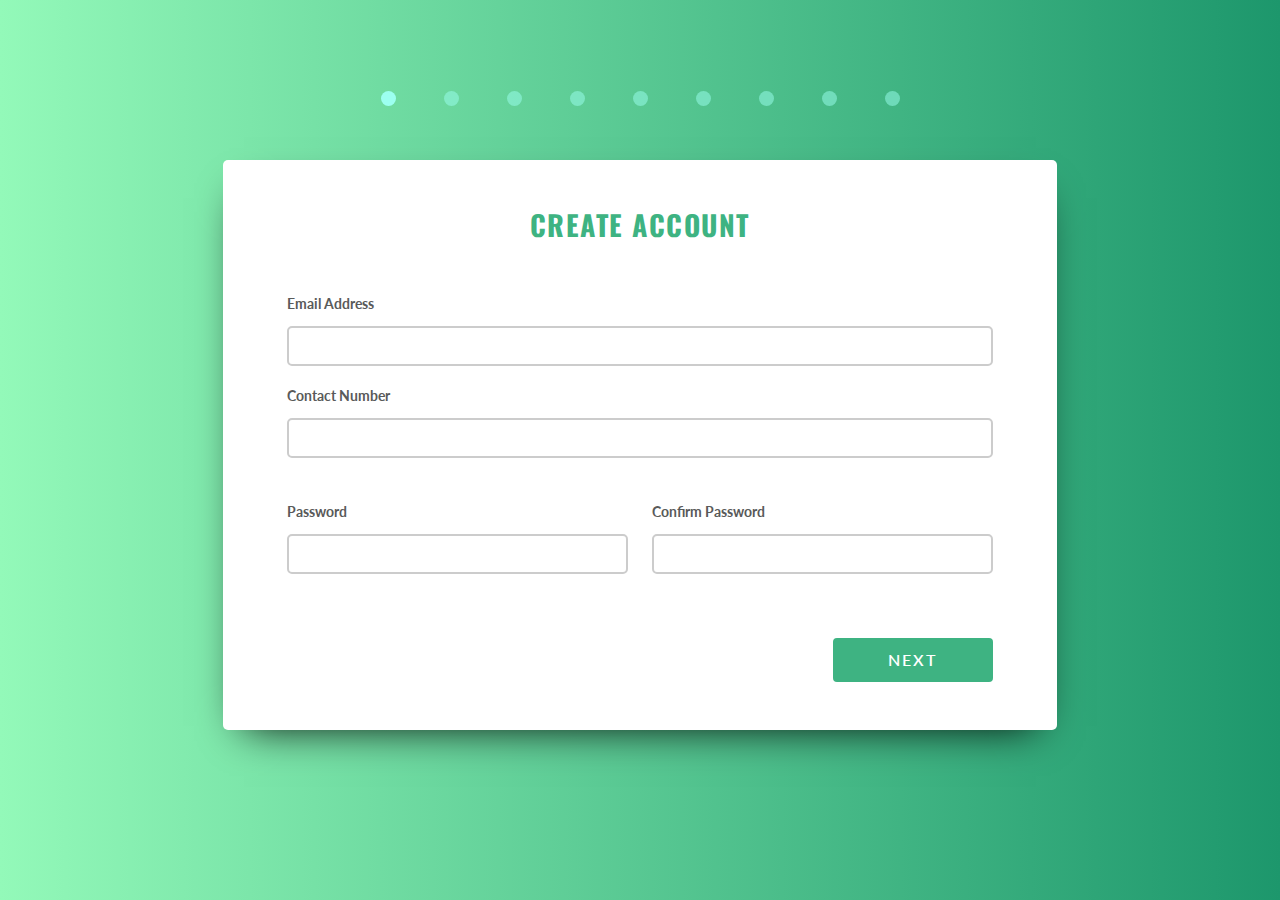
<file: vallado_multi-step-registration/index.html>
<!DOCTYPE html>
<html>	
	<head>	
		<meta charset="utf-8">
		<meta name="viewport" content="width=device-width, initial-scale=1.0, maximum-scale=1.0, user-scalable=no">
		<title>Registration Form</title>
        <!-- Stylesheets -->
        <link href="https://fonts.googleapis.com/css?family=Lato|Oswald&display=swap" rel="stylesheet">
        <link rel="stylesheet" id="css-bootstrap" href="assets/css/bootstrap.min.css">
        <link rel="stylesheet" id="css-bootstrap" href="assets/css/custom.css">
        <link rel="stylesheet" id="css-bootstrap" href="assets/css/loader.css">
        <!-- END Stylesheets -->
	</head>
	<body class="green-gradient-bg" style="background: ;">
        <!-- Loader -->
        <div id="loader-wrapper" style="display:none;">
            <h1 id="loaderLabel" class="text-center text-green upper-case-bold" >Trinity University of Asia</h1>
            <div id="loader" class="mx-auto mt-5 text-center">
              <span></span>
              <span></span>
              <span></span>
              <span></span>
            </div>  
        </div>
        <!-- Success Page -->
        <div id="successPage" class="col-md-12 py-5 animate-bottom" style="display:none;">
          <div class="col-md-8 p-5 mx-auto mt-5 white-box">
            <h3 class="text-center text-green upper-case-bold mb-5">Student Application Success</h3>
            <p class="text-muted" style="line-height: 2em;">Cheers, Trinitian aspirant! You have successfully applied to Trinity University of Asia. For your future reference, please take note of your application number found below.</p>

            <div class="col-md remove-padding mb-3 text-center">
                <div id="applicationNumber" class="mx-auto my-5 px-3 boxed-display h1">2019300001</div>
            </div>
          </div>
        </div>
        <!-- Application Form -->
        <div id="applicationForm" class="col-md-12 py-5" onload="formSteps()">
            <div id="steps" class="" style="text-align:center;margin-top:40px;"></div>
            <form id="registerForm" class="row mx-0 my-5 form simple-form" style="background: transparent;">
                <div class="col-md-8 p-5 mx-auto white-box">
                    <!-- TAB 1 -->
                    <div class="col-md-12 remove-padding mx-auto tab"> 
                        <h3 class="text-center text-green upper-case-bold mb-3">Create Account</h3>
                        <div class="mx-auto my-5 px-3">
                            <div class="row remove-margin mb-4">
                                <div class="col-md-12 remove-padding mb-3 mr-4">
                                    <label class="d-block">Email Address</label>
                                    <input class="col-md email" type="text">
                                </div>
                                <div class="col-md-12 remove-padding mb-3">
                                    <label class="d-block">Contact Number</label>
                                    <input class="col-md number" type="text">
                                </div>
                            </div>
                            <div class="row remove-margin mb-4">                        
                                <div class="col-md remove-padding mb-3 mr-4">
                                    <label class="d-block">Password</label>
                                    <input id="password" class="col-md password" type="password" name="password"id="" >
                                </div>
                                <div class="col-md remove-padding mb-3">
                                    <label class="d-block">Confirm Password</label>
                                    <input id="confirm" class="col-md password" type="password" name="confirm"id="" >
                                </div>   
                            </div>       
                        </div>
                    </div>
                    <!-- TAB 2 -->
                    <div class="col-md-12 remove-padding mx-auto tab">
                        <h3 class="text-center text-green upper-case-bold mb-3">Select Preffered Course</h3>
                        <div class="mx-auto my-5 px-3">
                            <div class="row remove-margin mb-4">
                                <div class="col-md-12 remove-padding mb-3">
                                    <label class="d-block">Student Level</label>
                                    <select id="studentLevel" class="col-md" onchange="getStudentLevel()">
                                        <option value="jhs">Junior High</option>
                                        <option value="shs">Senior High</option>
                                        <option value="college">College</option>
                                        <option value="gradschool">Graduate School</option>
                                    </select>
                                </div>
                                <div class="col-md-12 remove-padding mb-3 boxed-input">
                                    <div class="row remove-margin">
                                        <input id="full-time" type="radio" name="studentType" value="full-time" style="height: fit-content !important;" checked="checked">
                                        <label for="full-time" class="col-md text-center pointer">Full-time Student</label>
                                        &nbsp; &nbsp; 
                                        <input id="working" type="radio" name="studentType" value="working" style="height: fit-content !important;">
                                        <label for="working" class="col-md text-center pointer">Working Student</label>                                 
                                    </div>
                                </div>
                            </div>
                            <div class="row remove-margin mb-4">                        
                                <div class="col-md-12 remove-padding mb-3">
                                    <div class="row remove-margin">
                                        <label class="col-md-1">1<sup>st</sup></label>
                                        <select id="firstChoice" class="col-md select-choices" type="text"></select>
                                    </div>
                                    
                                </div>
                                <div class="col-md-12 remove-padding mb-3 non-jhs-field">
                                    <div class="row remove-margin">                            
                                        <label class="col-md-1">2<sup>nd</sup></label>
                                        <select id="secondChoice" class="col-md select-choices non-jhs-field" type="text"></select>
                                    </div>
                                </div>  
                                <div class="col-md-12 remove-padding mb-3 non-jhs-field">
                                    <div class="row remove-margin">
                                        <label class="col-md-1">3<sup>rd</sup></label>
                                        <select id="thirdChoice" class="col-md select-choices non-jhs-field" type="text"></select>
                                    </div>
                                </div>  
                            </div> 
                            <div class="row remove-margin mb-4 boxed-input">
                                <p class="col-md-12 remove-padding" style="font-size: 14px; font-weight: bold;">Are you applying as a foreign student?</p>
                                <input id="notForeign" type="radio" name="isForeignStudent" value="false" onclick="foreignStudent()" style="height: fit-content !important;" checked="checked">
                                <label for="notForeign" class="col-md text-center pointer">No, I am not</label> 
                                &nbsp; &nbsp;
                                <input id="foreign" type="radio" name="isForeignStudent" value="true" onclick="foreignStudent()" style="height: fit-content !important;">
                                <label for="foreign" class="col-md text-center pointer">Yes, I am</label>
                            </div>
                        </div>
                    </div>
                    <!-- TAB 3 -->
                    <div class="col-md-12 remove-padding mx-auto tab">
                        <h3 class="text-center text-green upper-case-bold my-3">Personal Information</h3>
                        <div class="mx-auto my-5 px-3">
                            <div class="row remove-margin mb-4">
                                <div class="col-md remove-padding mb-3">
                                    <label class="d-block">First Name</label>
                                    <input class="col-md" type="text">
                                </div>
                                <div class="col-md remove-padding mb-3 mx-3">
                                    <label class="d-block">Middle Name</label>
                                    <input class="col-md" type="text">
                                </div>
                                <div class="col-md remove-padding mb-3">
                                    <label class="d-block">Last Name</label>
                                    <input class="col-md" type="text">
                                </div>
                            </div>
                            <div class="row remove-margin mb-4">
                                <div class="col-md remove-padding mb-3 mr-4">
                                    <label class="d-block">Civil Status</label>
                                    <select id="select-civil-status" class="col-md"></select>
                                </div>
                                <div class="col-md remove-padding mb-3">
                                    <label class="d-block">Nationality</label>
                                    <input class="col-md" type="text">
                                </div>
                            </div>
                            <div class="row remove-margin mb-4">                        
                                <div class="col-md remove-padding mb-3 mr-4">
                                    <label class="d-block">Gender</label>
                                    <select id="select-gender" class="col-md"></select>
                                </div>
                                <div class="col-md remove-padding mb-3">
                                    <label class="d-block">Religion</label>
                                    <input class="col-md" type="text">
                                </div>                        
                            </div>
                            <div class="row remove-margin mb-4">
                                <div class="col-md remove-padding mr-4">
                                    <label class="d-block">Birth Date</label>
                                    <input class="col-md" type="date">
                                </div>
                                <div class="col-md remove-padding">
                                    <label class="d-block">Birth Place</label>
                                    <input class="col-md" type="text">
                                </div>
                            </div>
                        </div>
                    </div>
                    <!-- TAB 4 -->
                    <div class="col-md-12 remove-padding mx-auto tab foreign-student-details">
                        <h3 class="text-center text-green upper-case-bold my-3">Foreign Student Details</h3>
                        <div class="mx-auto my-5 px-3">
                            <div class="row remove-margin mb-4">
                                <div class="col-md remove-padding mb-3 mr-4">
                                    <label class="d-block">Visa Status</label>
                                    <input class="col-md" type="text">
                                </div>
                                <div class="col-md remove-padding mb-3">
                                    <label class="d-block">Authorized Stay</label>
                                    <input class="col-md" type="text">
                                </div>
                            </div>
                            <div class="row remove-margin mb-4">                        
                                <div class="col-md remove-padding mb-3 mr-4">
                                    <label class="d-block">Passport Number</label>
                                    <input class="col-md" type="text">
                                </div>
                                <div class="col-md remove-padding mb-3">
                                    <label class="d-block">ACR I-Card No.</label>
                                    <input class="col-md" type="text">
                                </div>                        
                            </div>
                        </div>
                    </div>
                    <!-- TAB 5 -->
                    <div class="col-md-12 remove-padding mx-auto tab">
                        <h3 class="text-center text-green upper-case-bold mb-3">Family Background</h3>
                        <div class="mx-auto my-5 px-3">
                            <div class="row remove-margin mb-4 non-gradschool-field">
                                <div class="col-md-6 remove-padding mb-3">
                                    <label class="d-block">Name of Father</label>
                                    <input class="col-md optional" type="text">
                                </div>
                                <div class="col-md remove-padding mb-3 mx-4">
                                    <label class="d-block">Occupation</label>
                                    <input class="col-md optional" type="text">
                                </div>
                                <div class="col-md remove-padding mb-3">
                                    <label class="d-block">Contact Number</label>
                                    <input class="col-md optional number" type="text">
                                </div>
                            </div>
                            <div class="row remove-margin mb-4 non-gradschool-field">
                                <div class="col-md-6 remove-padding mb-3">
                                    <label class="d-block">Name of Mother</label>
                                    <input class="col-md optional" type="text">
                                </div>
                                <div class="col-md remove-padding mb-3 mx-4">
                                    <label class="d-block">Occupation</label>
                                    <input class="col-md optional" type="text">
                                </div>
                                <div class="col-md remove-padding mb-3">
                                    <label class="d-block">Contact Number</label>
                                    <input class="col-md optional number" type="text">
                                </div>
                            </div>
                            <div class="row remove-margin mb-4 non-gradschool-field">
                                <div class="col-md-6 remove-padding mb-3">
                                    <label class="d-block">Name of Guardian</label>
                                    <input class="col-md optional" type="text">
                                </div>
                                <div class="col-md remove-padding mb-3 mx-4">
                                    <label class="d-block">Relationship</label>
                                    <input class="col-md optional" type="text">
                                </div>
                                <div class="col-md remove-padding mb-3">
                                    <label class="d-block">Contact Number</label>
                                    <input class="col-md optional number" type="text">
                                </div>
                            </div>
                            <div class="row remove-margin mb-4 gradschool-field">
                                <div class="col-md-6 remove-padding mb-3">
                                    <label class="d-block">Name of Spouse</label>
                                    <input class="col-md optional" type="text">
                                </div>
                                <div class="col-md remove-padding mb-3 mx-4">
                                    <label class="d-block">Occupation</label>
                                    <input class="col-md optional" type="text">
                                </div>
                                <div class="col-md remove-padding mb-3">
                                    <label class="d-block">Contact Number</label>
                                    <input class="col-md optional number" type="text">
                                </div>
                            </div>
                        </div>
                    </div>
                    <!-- TAB 6 -->
                    <div class="col-md-12 remove-padding mx-auto tab">
                        <h3 class="text-center text-green upper-case-bold mb-3">Address Information</h3>
                        <div class="mx-auto my-5 px-3">
                            <div class="row remove-margin mb-4">
                                <div class="col-md-8 remove-padding mb-3 mr-4">
                                    <label class="d-block">City Address</label>
                                    <input class="col-md" type="text">
                                </div>
                                <div class="col-md remove-padding mb-3">
                                    <label class="d-block">Telephone Number</label>
                                    <input class="col-md optional number" type="text">
                                </div>
                            </div>
                            <div class="row remove-margin mb-4">
                                <div class="col-md-8 remove-padding mb-3 mr-4">
                                    <label class="d-block">Provincial Address</label>
                                    <input class="col-md optional" type="text">
                                </div>
                                <div class="col-md remove-padding mb-3">
                                    <label class="d-block">Telephone Number</label>
                                    <input class="col-md optional number" type="text">
                                </div>
                            </div>
                            <div class="row remove-margin mb-4 non-gradschool-field">
                                <div class="col-md-12 remove-padding mb-3">
                                    <label class="d-block">Guardian's Address</label>
                                    <input class="col-md optional" type="text">
                                </div>
                            </div>
                            <div class="row remove-margin mb-4 gradschool-field">
                                <div class="col-md-8 remove-padding mb-3 mr-4">
                                    <label class="d-block">Office Address</label>
                                    <input class="col-md optional" type="text">
                                </div>
                                <div class="col-md remove-padding mb-3">
                                    <label class="d-block">Telephone Number</label>
                                    <input class="col-md optional number" type="text">
                                </div>
                            </div>
                        </div>
                    </div>
                    <!-- TAB 7 -->
                    <div class="col-md-12 remove-padding mx-auto tab">
                        <h3 class="text-center text-green upper-case-bold mb-3">Educational Background</h3>
                        <div class="mx-auto my-5 px-3">
                            <div class="row remove-margin mb-4">
                                <h5 class="col-md-12 remove-padding">Elementary</h5>
                                <div class="col-md remove-padding mb-3">
                                    <label class="d-block">School</label>
                                    <input class="col-md" type="text">
                                </div>
                                <div class="col-md remove-padding mb-3 mx-3">
                                    <label class="d-block">Location</label>
                                    <input class="col-md" type="text">
                                </div>
                                <div class="col-md remove-padding mb-3">
                                    <label class="d-block">Year Completed</label>
                                    <input class="col-md number" type="text">
                                </div>
                                <div class="col-md-12 remove-padding mb-3">
                                    <label class="">
                                        <input type="radio" name="elemSchoolClassification" value="private" style="height: fit-content !important;" checked="checked">&nbsp;Private 
                                    </label>
                                    &nbsp; &nbsp; 
                                    <label class="">
                                        <input type="radio" name="elemSchoolClassification" value="public" style="height: fit-content !important;">&nbsp;Public
                                    </label>
                                </div>
                            </div>   
                            <div class="row remove-margin mb-4">
                                <h5 class="col-md-12 remove-padding">High School</h5>
                                <div class="col-md remove-padding mb-3">
                                    <label class="d-block">School</label>
                                    <input class="col-md" type="text">
                                </div>
                                <div class="col-md remove-padding mb-3 mx-3">
                                    <label class="d-block">Location</label>
                                    <input class="col-md" type="text">
                                </div>
                                <div class="col-md remove-padding mb-3">
                                    <label class="d-block">Year Completed</label>
                                    <input class="col-md number" type="text">
                                </div>
                                <div class="col-md-12 remove-padding mb-3">
                                    <label class="">
                                        <input type="radio" name="highSchoolClassification" value="private" style="height: fit-content !important;" checked="checked">&nbsp;Private 
                                    </label>
                                    &nbsp; &nbsp; 
                                    <label class="">
                                        <input type="radio" name="highSchoolClassification" value="public" style="height: fit-content !important;">&nbsp;Public
                                    </label>
                                </div>
                            </div>  
                            <div class="row remove-margin mb-4 gradschool-field">
                                <h5 class="col-md-12 remove-padding">College</h5>
                                <div class="col-md remove-padding mb-3">
                                    <label class="d-block">School</label>
                                    <input class="col-md" type="text">
                                </div>
                                <div class="col-md remove-padding mb-3 mx-3">
                                    <label class="d-block">Location</label>
                                    <input class="col-md" type="text">
                                </div>
                                <div class="col-md remove-padding mb-3">
                                    <label class="d-block">Year Completed</label>
                                    <input class="col-md number" type="text">
                                </div>
                                <div class="col-md-12 remove-padding mb-3">
                                    <label class="">
                                        <input type="radio" name="collegeSchoolClassification" value="private" style="height: fit-content !important;" checked="checked">&nbsp;Private 
                                    </label>
                                    &nbsp; &nbsp; 
                                    <label class="">
                                        <input type="radio" name="collegeSchoolClassification" value="public" style="height: fit-content !important;">&nbsp;Public
                                    </label>
                                </div>
                            </div>                  
                        </div>
                    </div>
                    <!-- TAB 8 -->
                    <div class="col-md-12 remove-padding mx-auto tab">
                        <h3 class="text-center text-green upper-case-bold mb-3">How did you find out about Trinity University of Asia</h3>
                        <p class="text-center text-muted">Please check all true answers</p>
                        <div class="mx-auto my-5 px-3">
                            <div class="row remove-margin mb-4">
                                <div class="col-md remove-padding mb-3">
                                    <label class="col-md-12">
                                        <input type="checkbox" name="howFoundVal" value="Alumni" style="height: fit-content !important;">&nbsp;Alumni
                                    </label>
                                    <label class="col-md-12">
                                        <input type="checkbox" name="howFoundVal" value="Brochures/Flyers" style="height: fit-content !important;">&nbsp;Brochures/Flyers 
                                    </label>
                                    <label class="col-md-12">
                                        <input type="checkbox" name="howFoundVal" value="Bulletin Board" style="height: fit-content !important;">&nbsp;Bulletin Board 
                                    </label>
                                    <label class="col-md-12">
                                        <input type="checkbox" name="howFoundVal" value="Career Fair/Exhibit" style="height: fit-content !important;">&nbsp;Career Fair/Exhibit 
                                    </label> 
                                    <label class="col-md-12">
                                        <input type="checkbox" name="howFoundVal" value="Convincing Career Talk" style="height: fit-content !important;">&nbsp;Convincing Career Talk 
                                    </label>
                                    <label class="col-md-12">
                                        <input type="checkbox" name="howFoundVal" value="Friends" style="height: fit-content !important;">&nbsp;Friends 
                                    </label>
                                </div>
                                <div class="col-md remove-padding mb-3">
                                    <label class="col-md-12">
                                        <input type="checkbox" name="howFoundVal" value="Parent/Relatives" style="height: fit-content !important;">&nbsp;Parent/Relatives
                                    </label>
                                    <label class="col-md-12">
                                        <input type="checkbox" name="howFoundVal" value="Internet" style="height: fit-content !important;">&nbsp;Internet
                                    </label>
                                    <label class="col-md-12">
                                        <input type="checkbox" name="howFoundVal" value="Newsprint/Published Article" style="height: fit-content !important;">&nbsp;Newsprint/Published Article 
                                    </label>
                                    <label class="col-md-12">
                                        <input type="checkbox" name="howFoundVal" value="Radio/Television" style="height: fit-content !important;">&nbsp;Radio/Television
                                    </label> 
                                    <label class="col-md-12">
                                        <input type="checkbox" name="howFoundVal" value="School Banner/Tarpaulin" style="height: fit-content !important;">&nbsp;School Banner/Tarpaulin
                                    </label>
                                    <label class="col-md-12">
                                        <input type="checkbox" name="howFoundVal" value="Student from Trinity" style="height: fit-content !important;">&nbsp;Student from Trinity
                                    </label>
                                </div>
                                <div class="col-md remove-padding mb-3">
                                    <label class="col-md-12">
                                        <input type="checkbox" name="howFoundVal" value="Trinity Website" style="height: fit-content !important;">&nbsp;Trinity Website
                                    </label>
                                    <label class="col-md-12">
                                        <input type="checkbox" name="howFoundVal" value="Varsity Team" style="height: fit-content !important;">&nbsp;Varsity Team
                                    </label>
                                    <label class="col-md-12">
                                        <input type="checkbox" name="howFoundVal" value="Video Presentation" style="height: fit-content !important;">&nbsp;Video Presentation
                                    </label>
                                    <label class="col-md-12">
                                        <input type="checkbox" name="howFoundVal" value="Telephone Directory" style="height: fit-content !important;">&nbsp;Telephone Directory
                                    </label> 
                                    <label class="col-md-12">
                                        <input type="checkbox" name="howFoundVal" value="Telephone Marketing" style="height: fit-content !important;">&nbsp;Telephone Marketing
                                    </label>
                                    <label class="col-md-12">
                                        <input type="checkbox" name="howFoundVal" value="Others" style="height: fit-content !important;">&nbsp;Others 
                                    </label>
                                </div>
                            </div>                      
                        </div>
                    </div>
                    <!-- TAB 9 -->
                    <div class="col-md-12 remove-padding mx-auto tab">
                        <h3 class="text-center text-green upper-case-bold mb-3">Why did you choose to apply with Trinity</h3>
                        <p class="text-center text-muted">Please check all true answers</p>
                        <div class="mx-auto my-5 px-3">
                            <div class="row remove-margin mb-4">
                                <div class="col-md remove-padding mb-3">
                                    <label class="col-md-12">
                                        <input type="checkbox" name="howFoundVal" value="Parents' Choice" style="height: fit-content !important;">&nbsp;Parents' Choice
                                    </label>
                                    <label class="col-md-12">
                                        <input type="checkbox" name="howFoundVal" value="Friends are enrolled at Trinity" style="height: fit-content !important;">&nbsp;Friends are enrolled at Trinity
                                    </label>
                                    <label class="col-md-12">
                                        <input type="checkbox" name="howFoundVal" value="Relatives' influence" style="height: fit-content !important;">&nbsp;Relatives' influence 
                                    </label>
                                    <label class="col-md-12">
                                        <input type="checkbox" name="howFoundVal" value="Available Scholarship Grants" style="height: fit-content !important;">&nbsp;Available Scholarship Grants
                                    </label> 
                                    <label class="col-md-12">
                                        <input type="checkbox" name="howFoundVal" value="Known to produce top graduates" style="height: fit-content !important;">&nbsp;Known to produce top graduates
                                    </label>
                                    <label class="col-md-12">
                                        <input type="checkbox" name="howFoundVal" value="Well known and reputable institution" style="height: fit-content !important;">&nbsp;Well known and reputable institution
                                    </label>
                                    <label class="col-md-12">
                                        <input type="checkbox" name="howFoundVal" value="Good Performance in Licensure Exams" style="height: fit-content !important;">&nbsp;Good Performance in Licensure Exams
                                    </label>
                                </div>
                                <div class="col-md remove-padding mb-3">
                                    <label class="col-md-12">
                                        <input type="checkbox" name="howFoundVal" value="Safe and Secure Campus/Environment" style="height: fit-content !important;">&nbsp;Safe and Secure Campus/Environment
                                    </label>
                                    <label class="col-md-12">
                                        <input type="checkbox" name="howFoundVal" value="Accessible to public transportation" style="height: fit-content !important;">&nbsp;Accessible to public transportation
                                    </label>
                                    <label class="col-md-12">
                                        <input type="checkbox" name="howFoundVal" value="Visited Trinity and was impressed with the modern facilities" style="height: fit-content !important;">&nbsp;Visited Trinity and was impressed with the modern facilities
                                    </label>
                                    <label class="col-md-12">
                                        <input type="checkbox" name="howFoundVal" value="Proximity/Nearness to residence" style="height: fit-content !important;">&nbsp;Proximity/Nearness to residence
                                    </label> 
                                    <label class="col-md-12">
                                        <input type="checkbox" name="howFoundVal" value="Moderately priced enrollment" style="height: fit-content !important;">&nbsp;Moderately priced enrollment
                                    </label>
                                    <label class="col-md-12">
                                        <input type="checkbox" name="howFoundVal" value="Advanced Technology Resource" style="height: fit-content !important;">&nbsp;Advanced Technology Resource
                                    </label>
                                    <label class="col-md-12">
                                        <input type="checkbox" name="howFoundVal" value="Others" style="height: fit-content !important;">&nbsp;Others 
                                    </label>
                                </div>
                            </div>                    
                        </div>
                    </div>
                    <!-- TAB 9 -->
                    <div class="col-md-12 remove-padding mx-auto tab">
                        <h3 class="text-center text-green upper-case-bold mb-3">Student Consent Form</h3>
                        <p class="text-center text-muted remove-margin">Before submitting, please read the student consent form</p>
                        <div class="col-md remove-padding mb-3 text-center">
                            <div class="mx-auto my-5 px-3 boxed pointer h3" data-toggle="modal" data-target="#consentFormModal" onClick="formViewed()">View Student Consent Form</div>
                            <label class="col-md-12 text-muted">
                                <input type="checkbox" id="student-consent" class="student-consent" name="studentConsent" style="height: fit-content !important;" onclick="enableSubmitBtn()">&nbsp;I accept the terms and conditons of the student consent form.
                            </label>
                        </div>
                    </div>                
                    <div class="col-md-12 py-0 px-3 mx-auto mt-5 text-right">
                        <button id="prev" class="btn" onclick="nextTab(-1); return false">Previous</button>
                        <button id="next" class="btn btn-lgreen" onclick="nextTab(1); return false">Next</button>
                    </div>
                </div>
            </form>             
        </div>	
    <!-- JS Code -->
    <!-- JS: jQuery & Bootstrap Related -->
    <script src="assets/js/core/jquery.min.js"></script>
    <script src="assets/js/core/bootstrap.min.js"></script>	
    <!-- JS: Custom Javascript -->
    <script src="assets/js/multistep-form.js"></script> 
    <script src="assets/js/submit-form.js"></script>	
    <script src="assets/js/dynamic-fields.js"></script> 
	</body>
</html>
<!-- Modal -->
<div class="modal fade" id="consentFormModal" tabindex="-1" role="dialog" aria-labelledby="consentFormModalLabel" aria-hidden="true">
  <div class="modal-dialog modal-lg" role="document">
    <div class="modal-content">
      <div class="modal-header">
        <h5 class="modal-title text-green upper-case-bold" id="consentFormModalLabel">Student Consent Form</h5>
        <button type="button" class="close" data-dismiss="modal" aria-label="Close">
          <span aria-hidden="true">&times;</span>
        </button>
      </div>
      <div class="modal-body">
        ...
      </div>
      <div class="modal-footer">
        <button type="button" class="btn" data-dismiss="modal">Cancel</button>
        <button type="button" class="btn btn-lgreen student-consent" onclick="closeModal()">Done</button>
      </div>
    </div>
  </div>
</div>
</file>
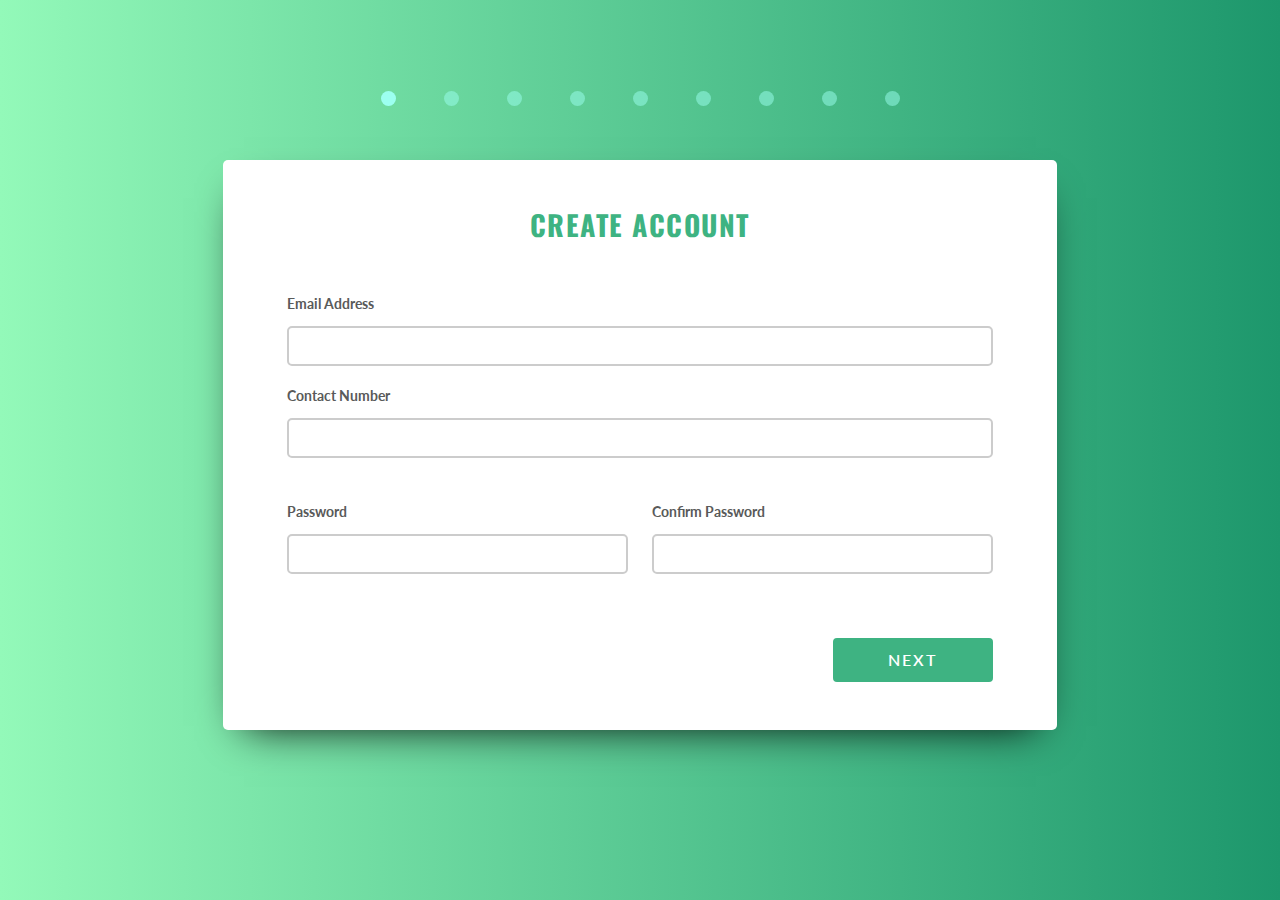
<file: vallado_multi-step-registration/registration.form.html>
<!DOCTYPE html>
<html>	
	<head>	
		<meta charset="utf-8">
		<meta name="viewport" content="width=device-width, initial-scale=1.0, maximum-scale=1.0, user-scalable=no">
		<title>Registration Form</title>
        <!-- Stylesheets -->
        <link href="https://fonts.googleapis.com/css?family=Lato|Oswald&display=swap" rel="stylesheet">
        <link rel="stylesheet" id="css-bootstrap" href="assets/css/bootstrap.min.css">
        <link rel="stylesheet" id="css-bootstrap" href="assets/css/custom.css">
        <link rel="stylesheet" id="css-bootstrap" href="assets/css/loader.css">
        <!-- END Stylesheets -->
	</head>
	<body class="green-gradient-bg" style="background: ;">
        <!-- Loader -->
        <div id="loader-wrapper" style="display:none;">
            <h1 id="loaderLabel" class="text-center text-green upper-case-bold" >Trinity University of Asia</h1>
            <div id="loader" class="mx-auto mt-5 text-center">
              <span></span>
              <span></span>
              <span></span>
              <span></span>
            </div>  
        </div>
        <!-- Success Page -->
        <div id="successPage" class="col-md-12 py-5 animate-bottom" style="display:none;">
          <div class="col-md-8 p-5 mx-auto mt-5 white-box">
            <h3 class="text-center text-green upper-case-bold mb-5">Student Application Success</h3>
            <p class="text-muted" style="line-height: 2em;">Cheers, Trinitian aspirant! You have successfully applied to Trinity University of Asia. For your future reference, please take note of your application number found below.</p>

            <div class="col-md remove-padding mb-3 text-center">
                <div id="applicationNumber" class="mx-auto my-5 px-3 boxed-display h1">2019300001</div>
            </div>
          </div>
        </div>
        <!-- Application Form -->
        <div id="applicationForm" class="col-md-12 py-5" onload="formSteps()">
            <div id="steps" class="" style="text-align:center;margin-top:40px;"></div>
            <form id="registerForm" class="row mx-0 my-5 form simple-form" style="background: transparent;">
                <div class="col-md-8 p-5 mx-auto white-box">
                    <!-- TAB 1 -->
                    <div class="col-md-12 remove-padding mx-auto tab"> 
                        <h3 class="text-center text-green upper-case-bold mb-3">Create Account</h3>
                        <div class="mx-auto my-5 px-3">
                            <div class="row remove-margin mb-4">
                                <div class="col-md-12 remove-padding mb-3 mr-4">
                                    <label class="d-block">Email Address</label>
                                    <input class="col-md email" type="text">
                                </div>
                                <div class="col-md-12 remove-padding mb-3">
                                    <label class="d-block">Contact Number</label>
                                    <input class="col-md number" type="text">
                                </div>
                            </div>
                            <div class="row remove-margin mb-4">                        
                                <div class="col-md remove-padding mb-3 mr-4">
                                    <label class="d-block">Password</label>
                                    <input id="password" class="col-md password" type="password" name="password"id="" >
                                </div>
                                <div class="col-md remove-padding mb-3">
                                    <label class="d-block">Confirm Password</label>
                                    <input id="confirm" class="col-md password" type="password" name="confirm"id="" >
                                </div>   
                            </div>       
                        </div>
                    </div>
                    <!-- TAB 2 -->
                    <div class="col-md-12 remove-padding mx-auto tab">
                        <h3 class="text-center text-green upper-case-bold mb-3">Select Preffered Course</h3>
                        <div class="mx-auto my-5 px-3">
                            <div class="row remove-margin mb-4">
                                <div class="col-md-12 remove-padding mb-3">
                                    <label class="d-block">Student Level</label>
                                    <select id="studentLevel" class="col-md" onchange="getStudentLevel()">
                                        <option value="jhs">Junior High</option>
                                        <option value="shs">Senior High</option>
                                        <option value="college">College</option>
                                        <option value="gradschool">Graduate School</option>
                                    </select>
                                </div>
                                <div class="col-md-12 remove-padding mb-3 boxed-input">
                                    <div class="row remove-margin">
                                        <input id="full-time" type="radio" name="studentType" value="full-time" style="height: fit-content !important;" checked="checked">
                                        <label for="full-time" class="col-md text-center pointer">Full-time Student</label>
                                        &nbsp; &nbsp; 
                                        <input id="working" type="radio" name="studentType" value="working" style="height: fit-content !important;">
                                        <label for="working" class="col-md text-center pointer">Working Student</label>                                 
                                    </div>
                                </div>
                            </div>
                            <div class="row remove-margin mb-4">                        
                                <div class="col-md-12 remove-padding mb-3">
                                    <div class="row remove-margin">
                                        <label class="col-md-1">1<sup>st</sup></label>
                                        <select id="firstChoice" class="col-md select-choices" type="text"></select>
                                    </div>
                                    
                                </div>
                                <div class="col-md-12 remove-padding mb-3 non-jhs-field">
                                    <div class="row remove-margin">                            
                                        <label class="col-md-1">2<sup>nd</sup></label>
                                        <select id="secondChoice" class="col-md select-choices non-jhs-field" type="text"></select>
                                    </div>
                                </div>  
                                <div class="col-md-12 remove-padding mb-3 non-jhs-field">
                                    <div class="row remove-margin">
                                        <label class="col-md-1">3<sup>rd</sup></label>
                                        <select id="thirdChoice" class="col-md select-choices non-jhs-field" type="text"></select>
                                    </div>
                                </div>  
                            </div> 
                            <div class="row remove-margin mb-4 boxed-input">
                                <p class="col-md-12 remove-padding" style="font-size: 14px; font-weight: bold;">Are you applying as a foreign student?</p>
                                <input id="notForeign" type="radio" name="isForeignStudent" value="false" onclick="foreignStudent()" style="height: fit-content !important;" checked="checked">
                                <label for="notForeign" class="col-md text-center pointer">No, I am not</label> 
                                &nbsp; &nbsp;
                                <input id="foreign" type="radio" name="isForeignStudent" value="true" onclick="foreignStudent()" style="height: fit-content !important;">
                                <label for="foreign" class="col-md text-center pointer">Yes, I am</label>
                            </div>
                        </div>
                    </div>
                    <!-- TAB 3 -->
                    <div class="col-md-12 remove-padding mx-auto tab">
                        <h3 class="text-center text-green upper-case-bold my-3">Personal Information</h3>
                        <div class="mx-auto my-5 px-3">
                            <div class="row remove-margin mb-4">
                                <div class="col-md remove-padding mb-3">
                                    <label class="d-block">First Name</label>
                                    <input class="col-md" type="text">
                                </div>
                                <div class="col-md remove-padding mb-3 mx-3">
                                    <label class="d-block">Middle Name</label>
                                    <input class="col-md" type="text">
                                </div>
                                <div class="col-md remove-padding mb-3">
                                    <label class="d-block">Last Name</label>
                                    <input class="col-md" type="text">
                                </div>
                            </div>
                            <div class="row remove-margin mb-4">
                                <div class="col-md remove-padding mb-3 mr-4">
                                    <label class="d-block">Civil Status</label>
                                    <select id="select-civil-status" class="col-md"></select>
                                </div>
                                <div class="col-md remove-padding mb-3">
                                    <label class="d-block">Nationality</label>
                                    <input class="col-md" type="text">
                                </div>
                            </div>
                            <div class="row remove-margin mb-4">                        
                                <div class="col-md remove-padding mb-3 mr-4">
                                    <label class="d-block">Gender</label>
                                    <select id="select-gender" class="col-md"></select>
                                </div>
                                <div class="col-md remove-padding mb-3">
                                    <label class="d-block">Religion</label>
                                    <input class="col-md" type="text">
                                </div>                        
                            </div>
                            <div class="row remove-margin mb-4">
                                <div class="col-md remove-padding mr-4">
                                    <label class="d-block">Birth Date</label>
                                    <input class="col-md" type="date">
                                </div>
                                <div class="col-md remove-padding">
                                    <label class="d-block">Birth Place</label>
                                    <input class="col-md" type="text">
                                </div>
                            </div>
                        </div>
                    </div>
                    <!-- TAB 4 -->
                    <div class="col-md-12 remove-padding mx-auto tab foreign-student-details">
                        <h3 class="text-center text-green upper-case-bold my-3">Foreign Student Details</h3>
                        <div class="mx-auto my-5 px-3">
                            <div class="row remove-margin mb-4">
                                <div class="col-md remove-padding mb-3 mr-4">
                                    <label class="d-block">Visa Status</label>
                                    <input class="col-md" type="text">
                                </div>
                                <div class="col-md remove-padding mb-3">
                                    <label class="d-block">Authorized Stay</label>
                                    <input class="col-md" type="text">
                                </div>
                            </div>
                            <div class="row remove-margin mb-4">                        
                                <div class="col-md remove-padding mb-3 mr-4">
                                    <label class="d-block">Passport Number</label>
                                    <input class="col-md" type="text">
                                </div>
                                <div class="col-md remove-padding mb-3">
                                    <label class="d-block">ACR I-Card No.</label>
                                    <input class="col-md" type="text">
                                </div>                        
                            </div>
                        </div>
                    </div>
                    <!-- TAB 5 -->
                    <div class="col-md-12 remove-padding mx-auto tab">
                        <h3 class="text-center text-green upper-case-bold mb-3">Family Background</h3>
                        <div class="mx-auto my-5 px-3">
                            <div class="row remove-margin mb-4 non-gradschool-field">
                                <div class="col-md-6 remove-padding mb-3">
                                    <label class="d-block">Name of Father</label>
                                    <input class="col-md optional" type="text">
                                </div>
                                <div class="col-md remove-padding mb-3 mx-4">
                                    <label class="d-block">Occupation</label>
                                    <input class="col-md optional" type="text">
                                </div>
                                <div class="col-md remove-padding mb-3">
                                    <label class="d-block">Contact Number</label>
                                    <input class="col-md optional number" type="text">
                                </div>
                            </div>
                            <div class="row remove-margin mb-4 non-gradschool-field">
                                <div class="col-md-6 remove-padding mb-3">
                                    <label class="d-block">Name of Mother</label>
                                    <input class="col-md optional" type="text">
                                </div>
                                <div class="col-md remove-padding mb-3 mx-4">
                                    <label class="d-block">Occupation</label>
                                    <input class="col-md optional" type="text">
                                </div>
                                <div class="col-md remove-padding mb-3">
                                    <label class="d-block">Contact Number</label>
                                    <input class="col-md optional number" type="text">
                                </div>
                            </div>
                            <div class="row remove-margin mb-4 non-gradschool-field">
                                <div class="col-md-6 remove-padding mb-3">
                                    <label class="d-block">Name of Guardian</label>
                                    <input class="col-md optional" type="text">
                                </div>
                                <div class="col-md remove-padding mb-3 mx-4">
                                    <label class="d-block">Relationship</label>
                                    <input class="col-md optional" type="text">
                                </div>
                                <div class="col-md remove-padding mb-3">
                                    <label class="d-block">Contact Number</label>
                                    <input class="col-md optional number" type="text">
                                </div>
                            </div>
                            <div class="row remove-margin mb-4 gradschool-field">
                                <div class="col-md-6 remove-padding mb-3">
                                    <label class="d-block">Name of Spouse</label>
                                    <input class="col-md optional" type="text">
                                </div>
                                <div class="col-md remove-padding mb-3 mx-4">
                                    <label class="d-block">Occupation</label>
                                    <input class="col-md optional" type="text">
                                </div>
                                <div class="col-md remove-padding mb-3">
                                    <label class="d-block">Contact Number</label>
                                    <input class="col-md optional number" type="text">
                                </div>
                            </div>
                        </div>
                    </div>
                    <!-- TAB 6 -->
                    <div class="col-md-12 remove-padding mx-auto tab">
                        <h3 class="text-center text-green upper-case-bold mb-3">Address Information</h3>
                        <div class="mx-auto my-5 px-3">
                            <div class="row remove-margin mb-4">
                                <div class="col-md-8 remove-padding mb-3 mr-4">
                                    <label class="d-block">City Address</label>
                                    <input class="col-md" type="text">
                                </div>
                                <div class="col-md remove-padding mb-3">
                                    <label class="d-block">Telephone Number</label>
                                    <input class="col-md optional number" type="text">
                                </div>
                            </div>
                            <div class="row remove-margin mb-4">
                                <div class="col-md-8 remove-padding mb-3 mr-4">
                                    <label class="d-block">Provincial Address</label>
                                    <input class="col-md optional" type="text">
                                </div>
                                <div class="col-md remove-padding mb-3">
                                    <label class="d-block">Telephone Number</label>
                                    <input class="col-md optional number" type="text">
                                </div>
                            </div>
                            <div class="row remove-margin mb-4 non-gradschool-field">
                                <div class="col-md-12 remove-padding mb-3">
                                    <label class="d-block">Guardian's Address</label>
                                    <input class="col-md optional" type="text">
                                </div>
                            </div>
                            <div class="row remove-margin mb-4 gradschool-field">
                                <div class="col-md-8 remove-padding mb-3 mr-4">
                                    <label class="d-block">Office Address</label>
                                    <input class="col-md optional" type="text">
                                </div>
                                <div class="col-md remove-padding mb-3">
                                    <label class="d-block">Telephone Number</label>
                                    <input class="col-md optional number" type="text">
                                </div>
                            </div>
                        </div>
                    </div>
                    <!-- TAB 7 -->
                    <div class="col-md-12 remove-padding mx-auto tab">
                        <h3 class="text-center text-green upper-case-bold mb-3">Educational Background</h3>
                        <div class="mx-auto my-5 px-3">
                            <div class="row remove-margin mb-4">
                                <h5 class="col-md-12 remove-padding">Elementary</h5>
                                <div class="col-md remove-padding mb-3">
                                    <label class="d-block">School</label>
                                    <input class="col-md" type="text">
                                </div>
                                <div class="col-md remove-padding mb-3 mx-3">
                                    <label class="d-block">Location</label>
                                    <input class="col-md" type="text">
                                </div>
                                <div class="col-md remove-padding mb-3">
                                    <label class="d-block">Year Completed</label>
                                    <input class="col-md number" type="text">
                                </div>
                                <div class="col-md-12 remove-padding mb-3">
                                    <label class="">
                                        <input type="radio" name="elemSchoolClassification" value="private" style="height: fit-content !important;" checked="checked">&nbsp;Private 
                                    </label>
                                    &nbsp; &nbsp; 
                                    <label class="">
                                        <input type="radio" name="elemSchoolClassification" value="public" style="height: fit-content !important;">&nbsp;Public
                                    </label>
                                </div>
                            </div>   
                            <div class="row remove-margin mb-4">
                                <h5 class="col-md-12 remove-padding">High School</h5>
                                <div class="col-md remove-padding mb-3">
                                    <label class="d-block">School</label>
                                    <input class="col-md" type="text">
                                </div>
                                <div class="col-md remove-padding mb-3 mx-3">
                                    <label class="d-block">Location</label>
                                    <input class="col-md" type="text">
                                </div>
                                <div class="col-md remove-padding mb-3">
                                    <label class="d-block">Year Completed</label>
                                    <input class="col-md number" type="text">
                                </div>
                                <div class="col-md-12 remove-padding mb-3">
                                    <label class="">
                                        <input type="radio" name="highSchoolClassification" value="private" style="height: fit-content !important;" checked="checked">&nbsp;Private 
                                    </label>
                                    &nbsp; &nbsp; 
                                    <label class="">
                                        <input type="radio" name="highSchoolClassification" value="public" style="height: fit-content !important;">&nbsp;Public
                                    </label>
                                </div>
                            </div>  
                            <div class="row remove-margin mb-4 gradschool-field">
                                <h5 class="col-md-12 remove-padding">College</h5>
                                <div class="col-md remove-padding mb-3">
                                    <label class="d-block">School</label>
                                    <input class="col-md" type="text">
                                </div>
                                <div class="col-md remove-padding mb-3 mx-3">
                                    <label class="d-block">Location</label>
                                    <input class="col-md" type="text">
                                </div>
                                <div class="col-md remove-padding mb-3">
                                    <label class="d-block">Year Completed</label>
                                    <input class="col-md number" type="text">
                                </div>
                                <div class="col-md-12 remove-padding mb-3">
                                    <label class="">
                                        <input type="radio" name="collegeSchoolClassification" value="private" style="height: fit-content !important;" checked="checked">&nbsp;Private 
                                    </label>
                                    &nbsp; &nbsp; 
                                    <label class="">
                                        <input type="radio" name="collegeSchoolClassification" value="public" style="height: fit-content !important;">&nbsp;Public
                                    </label>
                                </div>
                            </div>                  
                        </div>
                    </div>
                    <!-- TAB 8 -->
                    <div class="col-md-12 remove-padding mx-auto tab">
                        <h3 class="text-center text-green upper-case-bold mb-3">How did you find out about Trinity University of Asia</h3>
                        <p class="text-center text-muted">Please check all true answers</p>
                        <div class="mx-auto my-5 px-3">
                            <div class="row remove-margin mb-4">
                                <div class="col-md remove-padding mb-3">
                                    <label class="col-md-12">
                                        <input type="checkbox" name="howFoundVal" value="Alumni" style="height: fit-content !important;">&nbsp;Alumni
                                    </label>
                                    <label class="col-md-12">
                                        <input type="checkbox" name="howFoundVal" value="Brochures/Flyers" style="height: fit-content !important;">&nbsp;Brochures/Flyers 
                                    </label>
                                    <label class="col-md-12">
                                        <input type="checkbox" name="howFoundVal" value="Bulletin Board" style="height: fit-content !important;">&nbsp;Bulletin Board 
                                    </label>
                                    <label class="col-md-12">
                                        <input type="checkbox" name="howFoundVal" value="Career Fair/Exhibit" style="height: fit-content !important;">&nbsp;Career Fair/Exhibit 
                                    </label> 
                                    <label class="col-md-12">
                                        <input type="checkbox" name="howFoundVal" value="Convincing Career Talk" style="height: fit-content !important;">&nbsp;Convincing Career Talk 
                                    </label>
                                    <label class="col-md-12">
                                        <input type="checkbox" name="howFoundVal" value="Friends" style="height: fit-content !important;">&nbsp;Friends 
                                    </label>
                                </div>
                                <div class="col-md remove-padding mb-3">
                                    <label class="col-md-12">
                                        <input type="checkbox" name="howFoundVal" value="Parent/Relatives" style="height: fit-content !important;">&nbsp;Parent/Relatives
                                    </label>
                                    <label class="col-md-12">
                                        <input type="checkbox" name="howFoundVal" value="Internet" style="height: fit-content !important;">&nbsp;Internet
                                    </label>
                                    <label class="col-md-12">
                                        <input type="checkbox" name="howFoundVal" value="Newsprint/Published Article" style="height: fit-content !important;">&nbsp;Newsprint/Published Article 
                                    </label>
                                    <label class="col-md-12">
                                        <input type="checkbox" name="howFoundVal" value="Radio/Television" style="height: fit-content !important;">&nbsp;Radio/Television
                                    </label> 
                                    <label class="col-md-12">
                                        <input type="checkbox" name="howFoundVal" value="School Banner/Tarpaulin" style="height: fit-content !important;">&nbsp;School Banner/Tarpaulin
                                    </label>
                                    <label class="col-md-12">
                                        <input type="checkbox" name="howFoundVal" value="Student from Trinity" style="height: fit-content !important;">&nbsp;Student from Trinity
                                    </label>
                                </div>
                                <div class="col-md remove-padding mb-3">
                                    <label class="col-md-12">
                                        <input type="checkbox" name="howFoundVal" value="Trinity Website" style="height: fit-content !important;">&nbsp;Trinity Website
                                    </label>
                                    <label class="col-md-12">
                                        <input type="checkbox" name="howFoundVal" value="Varsity Team" style="height: fit-content !important;">&nbsp;Varsity Team
                                    </label>
                                    <label class="col-md-12">
                                        <input type="checkbox" name="howFoundVal" value="Video Presentation" style="height: fit-content !important;">&nbsp;Video Presentation
                                    </label>
                                    <label class="col-md-12">
                                        <input type="checkbox" name="howFoundVal" value="Telephone Directory" style="height: fit-content !important;">&nbsp;Telephone Directory
                                    </label> 
                                    <label class="col-md-12">
                                        <input type="checkbox" name="howFoundVal" value="Telephone Marketing" style="height: fit-content !important;">&nbsp;Telephone Marketing
                                    </label>
                                    <label class="col-md-12">
                                        <input type="checkbox" name="howFoundVal" value="Others" style="height: fit-content !important;">&nbsp;Others 
                                    </label>
                                </div>
                            </div>                      
                        </div>
                    </div>
                    <!-- TAB 9 -->
                    <div class="col-md-12 remove-padding mx-auto tab">
                        <h3 class="text-center text-green upper-case-bold mb-3">Why did you choose to apply with Trinity</h3>
                        <p class="text-center text-muted">Please check all true answers</p>
                        <div class="mx-auto my-5 px-3">
                            <div class="row remove-margin mb-4">
                                <div class="col-md remove-padding mb-3">
                                    <label class="col-md-12">
                                        <input type="checkbox" name="howFoundVal" value="Parents' Choice" style="height: fit-content !important;">&nbsp;Parents' Choice
                                    </label>
                                    <label class="col-md-12">
                                        <input type="checkbox" name="howFoundVal" value="Friends are enrolled at Trinity" style="height: fit-content !important;">&nbsp;Friends are enrolled at Trinity
                                    </label>
                                    <label class="col-md-12">
                                        <input type="checkbox" name="howFoundVal" value="Relatives' influence" style="height: fit-content !important;">&nbsp;Relatives' influence 
                                    </label>
                                    <label class="col-md-12">
                                        <input type="checkbox" name="howFoundVal" value="Available Scholarship Grants" style="height: fit-content !important;">&nbsp;Available Scholarship Grants
                                    </label> 
                                    <label class="col-md-12">
                                        <input type="checkbox" name="howFoundVal" value="Known to produce top graduates" style="height: fit-content !important;">&nbsp;Known to produce top graduates
                                    </label>
                                    <label class="col-md-12">
                                        <input type="checkbox" name="howFoundVal" value="Well known and reputable institution" style="height: fit-content !important;">&nbsp;Well known and reputable institution
                                    </label>
                                    <label class="col-md-12">
                                        <input type="checkbox" name="howFoundVal" value="Good Performance in Licensure Exams" style="height: fit-content !important;">&nbsp;Good Performance in Licensure Exams
                                    </label>
                                </div>
                                <div class="col-md remove-padding mb-3">
                                    <label class="col-md-12">
                                        <input type="checkbox" name="howFoundVal" value="Safe and Secure Campus/Environment" style="height: fit-content !important;">&nbsp;Safe and Secure Campus/Environment
                                    </label>
                                    <label class="col-md-12">
                                        <input type="checkbox" name="howFoundVal" value="Accessible to public transportation" style="height: fit-content !important;">&nbsp;Accessible to public transportation
                                    </label>
                                    <label class="col-md-12">
                                        <input type="checkbox" name="howFoundVal" value="Visited Trinity and was impressed with the modern facilities" style="height: fit-content !important;">&nbsp;Visited Trinity and was impressed with the modern facilities
                                    </label>
                                    <label class="col-md-12">
                                        <input type="checkbox" name="howFoundVal" value="Proximity/Nearness to residence" style="height: fit-content !important;">&nbsp;Proximity/Nearness to residence
                                    </label> 
                                    <label class="col-md-12">
                                        <input type="checkbox" name="howFoundVal" value="Moderately priced enrollment" style="height: fit-content !important;">&nbsp;Moderately priced enrollment
                                    </label>
                                    <label class="col-md-12">
                                        <input type="checkbox" name="howFoundVal" value="Advanced Technology Resource" style="height: fit-content !important;">&nbsp;Advanced Technology Resource
                                    </label>
                                    <label class="col-md-12">
                                        <input type="checkbox" name="howFoundVal" value="Others" style="height: fit-content !important;">&nbsp;Others 
                                    </label>
                                </div>
                            </div>                    
                        </div>
                    </div>
                    <!-- TAB 9 -->
                    <div class="col-md-12 remove-padding mx-auto tab">
                        <h3 class="text-center text-green upper-case-bold mb-3">Student Consent Form</h3>
                        <p class="text-center text-muted remove-margin">Before submitting, please read the student consent form</p>
                        <div class="col-md remove-padding mb-3 text-center">
                            <div class="mx-auto my-5 px-3 boxed pointer h3" data-toggle="modal" data-target="#consentFormModal" onClick="formViewed()">View Student Consent Form</div>
                            <label class="col-md-12 text-muted">
                                <input type="checkbox" id="student-consent" class="student-consent" name="studentConsent" style="height: fit-content !important;" onclick="enableSubmitBtn()">&nbsp;I accept the terms and conditons of the student consent form.
                            </label>
                        </div>
                    </div>                
                    <div class="col-md-12 py-0 px-3 mx-auto mt-5 text-right">
                        <button id="prev" class="btn" onclick="nextTab(-1); return false">Previous</button>
                        <button id="next" class="btn btn-lgreen" onclick="nextTab(1); return false">Next</button>
                    </div>
                </div>
            </form>             
        </div>	
    <!-- JS Code -->
    <!-- JS: jQuery & Bootstrap Related -->
    <script src="assets/js/core/jquery.min.js"></script>
    <script src="assets/js/core/bootstrap.min.js"></script>	
    <!-- JS: Custom Javascript -->
    <script src="assets/js/multistep-form.js"></script> 
    <script src="assets/js/submit-form.js"></script>	
    <script src="assets/js/dynamic-fields.js"></script> 
	</body>
</html>
<!-- Modal -->
<div class="modal fade" id="consentFormModal" tabindex="-1" role="dialog" aria-labelledby="consentFormModalLabel" aria-hidden="true">
  <div class="modal-dialog modal-lg" role="document">
    <div class="modal-content">
      <div class="modal-header">
        <h5 class="modal-title text-green upper-case-bold" id="consentFormModalLabel">Student Consent Form</h5>
        <button type="button" class="close" data-dismiss="modal" aria-label="Close">
          <span aria-hidden="true">&times;</span>
        </button>
      </div>
      <div class="modal-body">
        ...
      </div>
      <div class="modal-footer">
        <button type="button" class="btn" data-dismiss="modal">Cancel</button>
        <button type="button" class="btn btn-lgreen student-consent" onclick="closeModal()">Done</button>
      </div>
    </div>
  </div>
</div>
</file>
<file: vallado_multi-step-registration/assets/css/custom.css>
/* all customized css here */
* {
  box-sizing: border-box;
  margin: 0;
  font-family: 'Lato', 'Century Gothic', sans-serif;
}

body {
  margin: 0 auto;
  color: #353b41;
}

.pointer {  cursor: pointer; }
.no-click-link { pointer-events: none; }

.link-unstyled, .link-unstyled:visited,
.link-unstyled:hover, .link-unstyled:active,
.link-unstyled:focus, .link-unstyled:active:hover {
  font-style: inherit;
  color: inherit;
  background-color: transparent;
  font-size: inherit;
  text-decoration: none;
  font-variant: inherit;
  font-weight: inherit;
  line-height: inherit;
  font-family: inherit;
  border-radius: inherit;
  border: inherit;
  outline: inherit;
  box-shadow: inherit;
  padding: inherit;
  vertical-align: inherit;
}

.link-unstyled.text-link:hover {
  text-decoration: underline;
}

/* spacing */
.remove-margin {  margin: 0;  }
.remove-padding {  padding: 0;  }
/* end of spacing */

/* text */
.text-white { color: #f5f5f5;  }
.text-black { color: #000;  }
.text-green {  color: #3eb382; }
.text-grey {  color: #777; }
.text-center {  text-align: center !important; }
.text-right {  text-align: right !important; }
.text-left {  text-align: left !important; }
.font-1-25 {  font-size: 1.25em; }
.upper-case-bold {
  font-weight: bold;
  text-transform: uppercase;  
  font-family: 'Oswald', sans-serif;
  letter-spacing: 1.5px;
}
/* end of text */

/* error */
.red, .error {
  color: #cd5c5c;
  /*font-weight: 600;*/
}
.error-input, .invalid {
  border-color: #cd5c5c !important;
}
/* end of error */

/* for forms */
.form {
  background: #f5f5f5;
  height: fit-content;
/*  width: 40%;
  padding: 2.5em;  */
}
.form label, .form input, .form textarea, 
.form select {
  display: inline-block;
  line-height: 2em;
  color: #343a40;
}
.form label {
  font-size: 14px;
  font-weight: bold;
  opacity: 1;
}
.form input {
  border: none;
  border-bottom: 2px solid #B5B5B5;
}
.form input:hover, .form input:focus {
  outline: none;
  border-bottom: 2px solid rgba(0, 0, 0, 0.6);
}
.form .active-label {
  opacity: 1;
}
.rounded-outline-form {
  border-radius: 10px;
}
.simple-form label {
  color: #595a5a;
}
.simple-form input, .simple-form textarea, 
.simple-form select {
  border: 2px solid #ccc;
  border-radius: 5px;
}
.simple-form input:hover, .simple-form textarea:hover, 
.simple-form select:hover,
.simple-form input:focus, .simple-form textarea:focus, 
.simple-form select:focus  {
  border: 2px solid #58c893;  
}
select {
  padding: 1px 0;
}
input, select {
  height: 2.5rem;
}
.select-item {
  background-color: rgba(43, 162, 116, 0.31);
  cursor: pointer;
}
.select-item:hover, .select-item-active {
  background-color: rgba(43, 162, 116, 0.63);
}
.tab, .hidden-tab {
  display: none;
}
/* end of forms */

/* buttons */
.btn {
  border: 2px solid #ccc;
  background: transparent;
  line-height: 2em;
  padding: 0.25em 2em; 
  font-weight: 600;
  color: #ccc; 
  letter-spacing: 2px;
  min-width: 160px;
  text-transform: uppercase;
  white-space: normal;
}
.btn:hover, .btn-sm:hover {
  border: 2px solid #58c893;
  color: #58c893;
}
.btn-lgreen {
  border: 2px solid #3eb382;
  background: #3eb382;
  color: white;
}
.btn-lgreen:hover {
  border: 2px solid #58c893;
  background: #58c893;
  color: white;
}
.btn-transparent {
  border: 2px solid #353b41;
  color: #353b41;
  /*font-size: 1.25em;*/
  background-color: transparent !important; 
}
/* end of buttons */

/* container layouts */
.light-container {
  background-color: #c7c7c7;
}
.bordered-container {
  border: 4px dashed #9e9e9e;
  border-radius: 10px;
  height: 50vh;
}
.white-box {
  background: #fff;
  border-radius: 5px;
  box-shadow: 0 17px 41px -21px rgb(0, 0, 0) !important;
}
.fail-msg {
  background: #F4C7C7;
  color: #802222;
}
.success-msg {
  background: #C7F4C7;
  color: #228023;
}
.green-gradient-bg {
  /*background-image: url('../img/mojito.jpg');*/
  background: #1D976C;   /*fallback for old browsers */
  background: -webkit-linear-gradient(to right, #93F9B9, #1D976C);   /*Chrome 10-25, Safari 5.1-6 */
  background: linear-gradient(to right, #93F9B9, #1D976C);  /*W3C, IE 10+/ Edge, Firefox 16+, Chrome 26+, Opera 12+, Safari 7+ */
}
/* end of container layouts 

/* borders */
.b-radius-25 {
  border-radius: 25px;
}
.no-border {
  border: none;
}
.dark-border {
  border: 1px solid #363c42;
}
.dark-border-bottom-2 {
  border-bottom: 2px solid #363c42;
}
.light-border {
  border: 1px solid #c7c7c7;
}
.light-border-right {
  border-right: 1px solid #c7c7c7;
}
.light-border-bottom {
  border-bottom: 1px solid #c7c7c7;
}
.rounded-light-border {
  border: 1px solid #c7c7c7;
  border-radius: 5px;
  box-shadow: 0 2px 4px 0 rgba(0,0,0,0.16),0 2px 10px 0 rgba(0,0,0,0.12)!important;
}
.border-grey {
  border: 5px solid #777;
  border-radius: 5px;
  box-shadow: 0 2px 4px 0 rgba(0,0,0,0.16),0 2px 10px 0 rgba(0,0,0,0.12)!important;  
}
.border-grey:hover, .border-active {
  border: 5px solid #46b986;
  color: #46b986;
}
.box-shadow {
  -webkit-box-shadow: 0 1px 3px rgba(0,0,0,.12), 0 1px 2px rgba(0,0,0,.24);
  box-shadow: 0 1px 3px rgba(0,0,0,.12), 0 1px 2px rgba(0,0,0,.24);
}
.border-lgreen {
  border: 5px solid #1DB954;
}
/* end of borders */

.boxed-input label, .boxed, .boxed-display {
  display: inline-block;
  padding: 10px;
  border: solid 2px #ccc;
  color: #ccc;
  border-radius: 5px;
  transition: all 0.3s;
}

.boxed-input input[type="radio"] {
  display: none;
}

.boxed-input input[type="radio"]:hover + label, 
.boxed:hover {
  color: #7FB7A3;
  border: solid 2px #7FB7A3;
}

.boxed-input input[type="radio"]:checked + label, 
.boxed-display {
  color: #3eb382;
  border: solid 2px #3eb382;
}

.step {
  height: 15px;
  width: 15px;
  margin: 0 2px;
  background-color: #9cfff0;
  border: none;  
  border-radius: 50%;
  display: inline-block;
  opacity: 0.5;
}
.step.active {
  opacity: 1;
}
.step.finish {
  background-color: #0b8eca;
}
</file>
<file: vallado_multi-step-registration/assets/css/loader.css>
/* Center the loader */
#loader-wrapper {
  position:absolute;
  top:50%;
  left:50%;
  transform:translate(-50%, -50%);   
}
#loader span{
  height: 15px;
  width: 15px;
  margin: 0 2px;
  background-color: #9cfff0;
  border: none;  
  border-radius: 50%;
  display: inline-block;
}
#loader span:nth-child(1) {
  left:60px;
  animation: bounce2 1s cubic-bezier(0.04, 0.35, 0, 1) infinite;
  animation-delay: 0s;
  background: #93F9B9;
}
#loader span:nth-child(2) {
  left:20px;
  animation: bounce2 1s cubic-bezier(0.04, 0.35, 0, 1) infinite;
  animation-delay: .2s;
  background: #72dda3;
}
#loader span:nth-child(3) {
  left:-20px;
  animation: bounce2 1s cubic-bezier(0.04, 0.35, 0, 1) infinite;
  animation-delay: .4s;
  background: #3cb080;
}
#loader span:nth-child(4) {
  left: -60px;
  animation: bounce2 1s cubic-bezier(0.04, 0.35, 0, 1) infinite;
  animation-delay: .6s;
  background: #1D976C;
}

@keyframes bounce2 {
  0%, 75%, 100% {
    transform: translateY(0px);
  }
  25% {
    transform: translateY(-30px);
  }
}

/* Add animation to "page content" */
.animate-bottom {
  position: relative;
  -webkit-animation-name: animatebottom;
  -webkit-animation-duration: 1s;
  animation-name: animatebottom;
  animation-duration: 1s
}

@-webkit-keyframes animatebottom {
  from { bottom:-100px; opacity:0 } 
  to { bottom:0px; opacity:1 }
}

@keyframes animatebottom { 
  from{ bottom:-100px; opacity:0 } 
  to{ bottom:0; opacity:1 }
}
</file>
